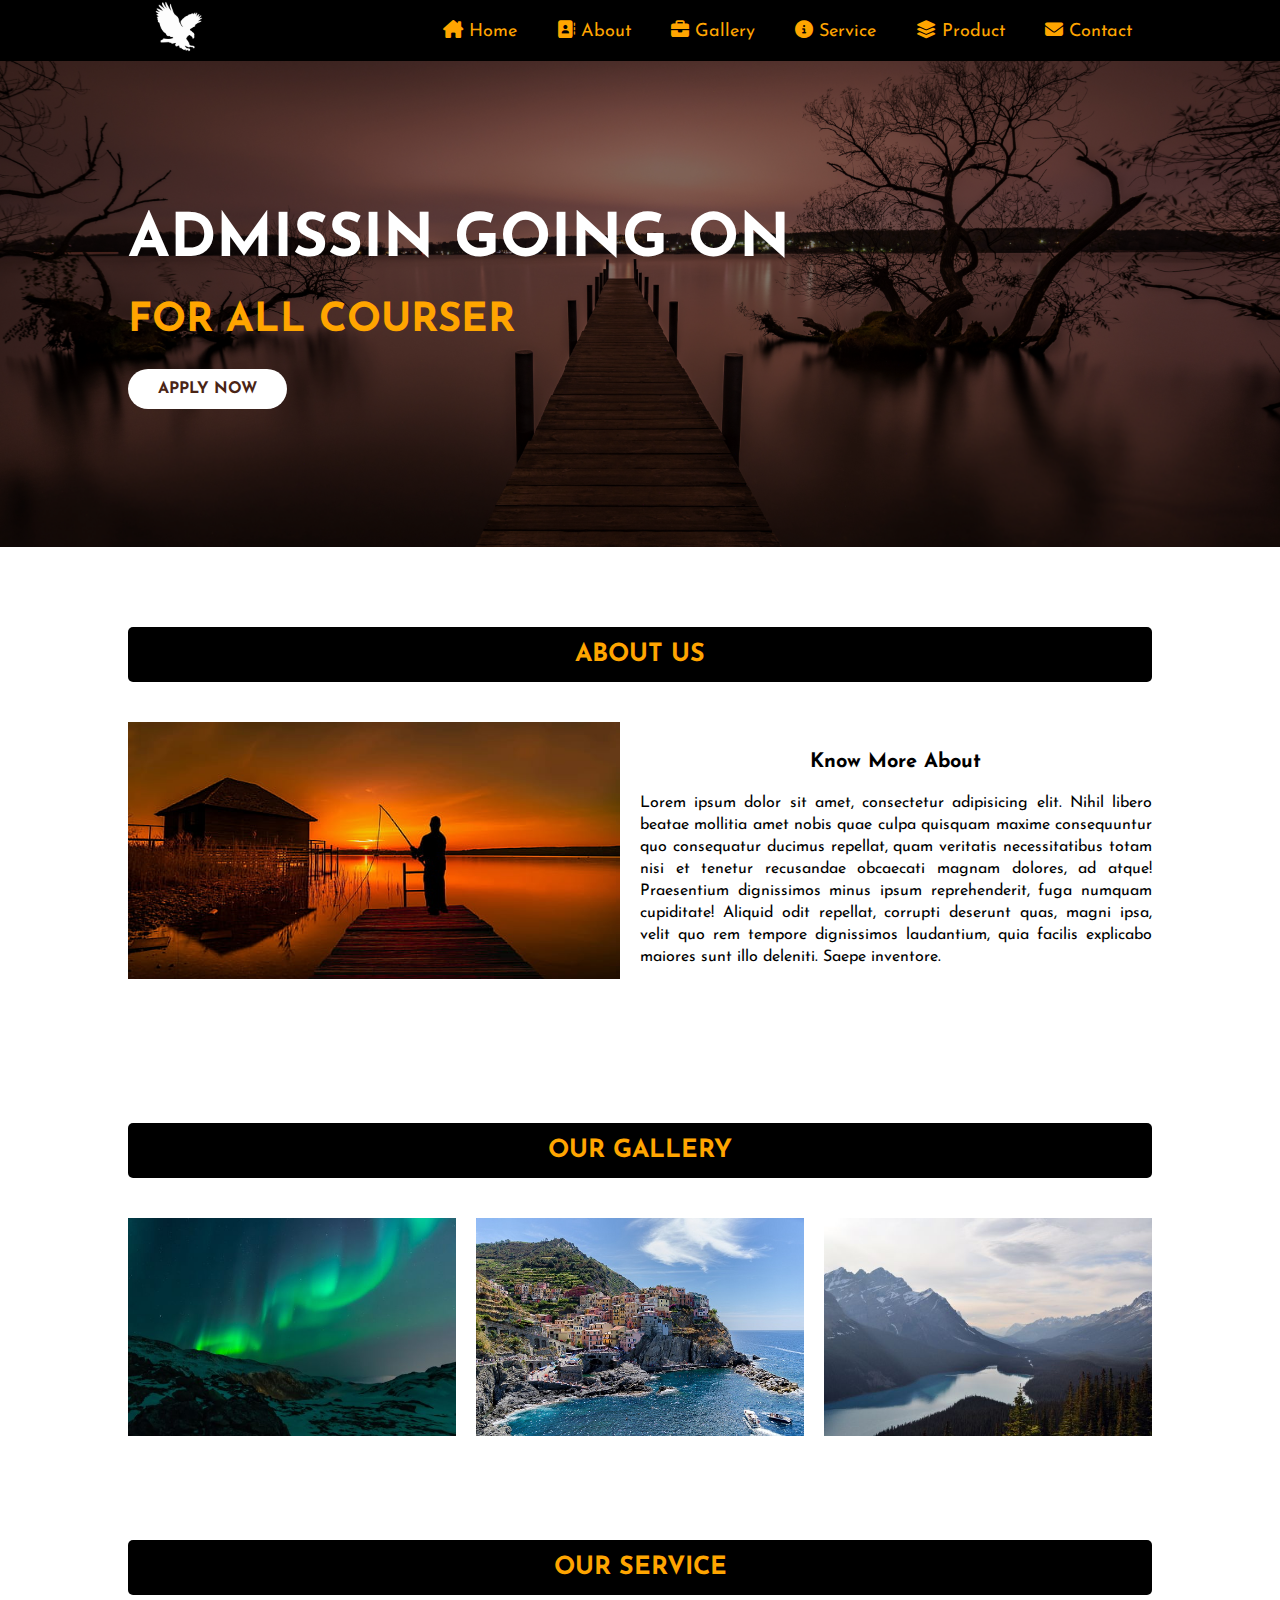
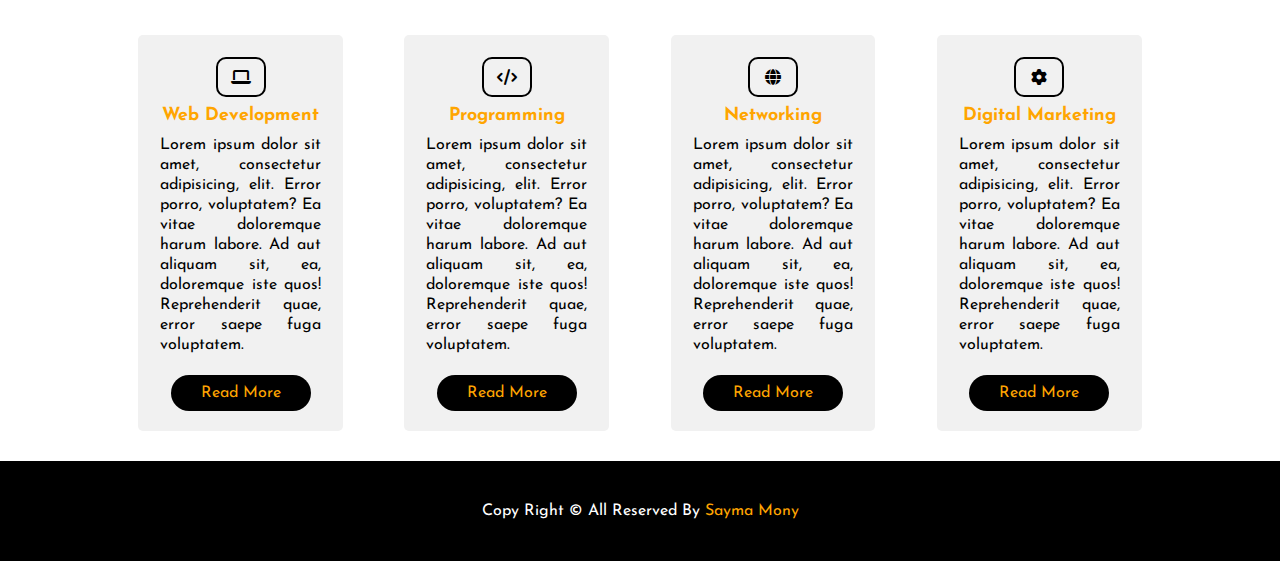
<file: index.html>
<!DOCTYPE html>
<html lang="en">
<head>
	<meta charset="UTF-8">
	<meta name="viewport" content="width=device-width, initial-scale=1.0">
	<title>Multiple Page Demo</title>
<!-- Font Awesome Link	 -->
	<link rel="stylesheet" href="css/all.css">
<!-- Css Link -->
	<link rel="stylesheet" href="css/style.css">
<!-- Google Link -->
	<link rel="preconnect" href="https://fonts.googleapis.com">
	<link rel="preconnect" href="https://fonts.gstatic.com" crossorigin>
	<link href="https://fonts.googleapis.com/css2?family=Josefin+Sans:wght@500&display=swap" rel="stylesheet">
</head>
<body>
<!-- main div start -->
	<main id="main">
	<!-- nav-bar start -->
		<nav id="nav-bar">
			<div class="container">
				<div class="logo">
					<img src="images/logo.png" alt="LOGO">
				</div>
				<div class="menu">
					<ul>
						<li><a href="index.html"><i class="fa-solid fa-house-chimney"></i> home</a></li>
						<li><a href="about.html"><i class="fa-solid fa-address-book"></i> about</a></li>
						<li><a href="gallery.html"><i class="fa-solid fa-briefcase"></i> gallery</a></li>
						<li><a href="service.html"><i class="fa-solid fa-circle-info"></i> service</a></li>
						<li><a href="product.html"><i class="fa-solid fa-layer-group"></i> product</a></li>
						<li><a href="contact.html"><i class="fa-solid fa-envelope"></i> contact</a></li>
					</ul>
				</div>
			</div>
			<div class="problem"></div>
		</nav>
	<!-- nav-bar end -->

	<!-- banner part start -->
		<section id="banner">
			<div class="banner-overlay">
				<div class="container">
					<div class="banner-content">
						<h1>admissin going on</h1>
						<h4>for all courser</h4>
						<a href="#">apply now</a>
					</div>
				</div>
				<div class="problem"></div>
			</div>
		</section>
	<!-- banner part end -->

	<!-- about part start -->
		<section id="about">
			<div class="container">
				<div class="common-heading">
					<h4>about us</h4>
				</div>
				<div class="about-img">
					<img src="images/banner.jpg" alt="">
				</div>
				<div class="about-content">
					<h4>know more about</h4>
					<p>Lorem ipsum dolor sit amet, consectetur adipisicing elit. Nihil libero beatae mollitia amet nobis quae culpa quisquam maxime consequuntur quo consequatur ducimus repellat, quam veritatis necessitatibus totam nisi et tenetur recusandae obcaecati magnam dolores, ad atque! Praesentium dignissimos minus ipsum reprehenderit, fuga numquam cupiditate! Aliquid odit repellat, corrupti deserunt quas, magni ipsa, velit quo rem tempore dignissimos laudantium, quia facilis explicabo maiores sunt illo deleniti. Saepe inventore.</p>
				</div>
			</div>
			<div class="problem"></div>
		</section>
	<!-- about part end -->

	<!-- gallery part start -->
		<section id="gallery">
			<div class="container">
				<div class="common-heading">
					<h4>our gallery</h4>
				</div>
				<div class="gallery-img">
					<img src="images/gallery.jpg" alt="">
					<div class="gallery-overlay">
						<a href="#"><i class="fa-solid fa-star"></i></a>
					</div>
				</div>

				<div class="gallery-img gallery-middle">
					<img src="images/gallery2.jpg" alt="">
					<div class="gallery-overlay">
						<a href="#"><i class="fa-solid fa-star"></i></a>
					</div>
				</div>

				<div class="gallery-img">
					<img src="images/gallery3.jpg" alt="">
					<div class="gallery-overlay">
						<a href="#"><i class="fa-solid fa-star"></i></a>
					</div>
				</div>
			</div>
			<div class="problem"></div>
		</section>
	<!-- gallery part end -->

	<!-- service part start -->
		<section id="service">
			<div class="container">
				<div class="common-heading">
					<h4>our service</h4>
				</div>
				<div class="service-content gap">
					<a class="icon" href="#"><i class="fa-solid fa-laptop"></i></a>
					<h4>web development</h4>
					<p>Lorem ipsum dolor sit amet, consectetur adipisicing, elit. Error porro, voluptatem? Ea vitae doloremque harum labore. Ad aut aliquam sit, ea, doloremque iste quos! Reprehenderit quae, error saepe fuga voluptatem.</p>
					<div class="read-btn">
						<a href="#">read more</a>
					</div>
				</div>

				<div class="service-content gap">
					<a class="icon" href="#"><i class="fa-solid fa-code"></i></a>
					<h4>Programming</h4>
					<p>Lorem ipsum dolor sit amet, consectetur adipisicing, elit. Error porro, voluptatem? Ea vitae doloremque harum labore. Ad aut aliquam sit, ea, doloremque iste quos! Reprehenderit quae, error saepe fuga voluptatem.</p>
					<div class="read-btn">
						<a href="#">read more</a>
					</div>
				</div>

				<div class="service-content gap">
					<a class="icon" href="#"><i class="fa-solid fa-globe"></i></a>
					<h4>Networking</h4>
					<p>Lorem ipsum dolor sit amet, consectetur adipisicing, elit. Error porro, voluptatem? Ea vitae doloremque harum labore. Ad aut aliquam sit, ea, doloremque iste quos! Reprehenderit quae, error saepe fuga voluptatem.</p>
					<div class="read-btn">
						<a href="#">read more</a>
					</div>
				</div>

				<div class="service-content">
					<a class="icon" href="#"><i class="fa-solid fa-gear"></i></a>
					<h4>Digital Marketing</h4>
					<p>Lorem ipsum dolor sit amet, consectetur adipisicing, elit. Error porro, voluptatem? Ea vitae doloremque harum labore. Ad aut aliquam sit, ea, doloremque iste quos! Reprehenderit quae, error saepe fuga voluptatem.</p>
					<div class="read-btn">
						<a href="#">read more</a>
					</div>
				</div>
			</div>
			<div class="problem"></div>
		</section>
	<!-- service part end -->

	<!-- footer part start -->
		<footer id="footer">
			<div class="container">
				<div class="footer-content">
					<p>copy right &copy all reserved by <a href="#">sayma mony</a></p>
				</div>
			</div>
			<div class="problem"></div>
		</footer>
	<!-- footer part end -->
	</main>
<!-- main div end -->
</body>
</html>
</file>
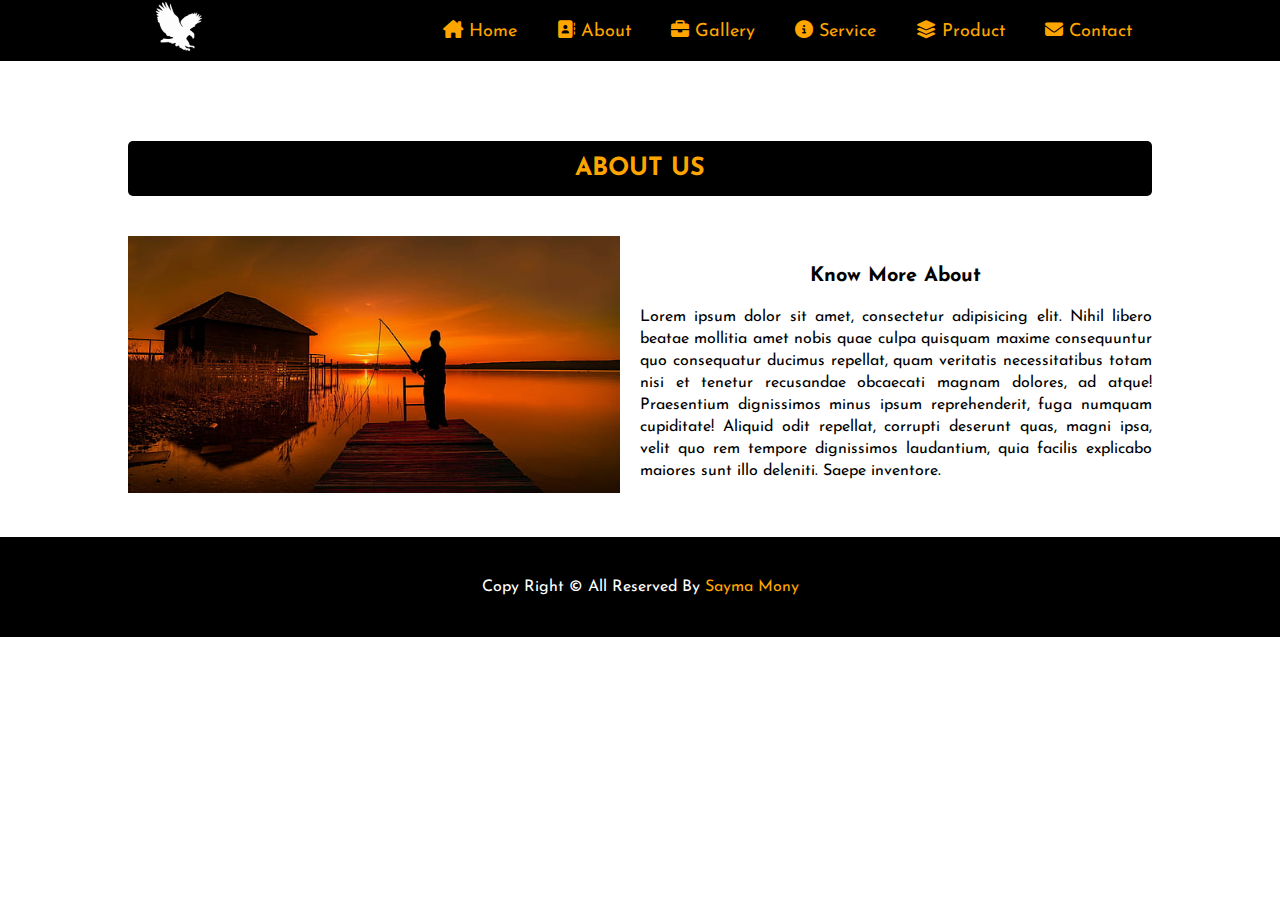
<file: about.html>
<!DOCTYPE html>
<html lang="en">
<head>
	<meta charset="UTF-8">
	<meta name="viewport" content="width=device-width, initial-scale=1.0">
	<title>Multiple Page Demo</title>
<!-- Font Awesome Link	 -->
	<link rel="stylesheet" href="css/all.css">
<!-- Css Link -->
	<link rel="stylesheet" href="css/style.css">
<!-- Google Link -->
	<link rel="preconnect" href="https://fonts.googleapis.com">
	<link rel="preconnect" href="https://fonts.gstatic.com" crossorigin>
	<link href="https://fonts.googleapis.com/css2?family=Josefin+Sans:wght@500&display=swap" rel="stylesheet">
</head>
<body>
<!-- main div start -->
	<main id="main">
	<!-- nav-bar start -->
		<nav id="nav-bar">
			<div class="container">
				<div class="logo">
					<img src="images/logo.png" alt="LOGO">
				</div>
				<div class="menu">
					<ul>
						<li><a href="index.html"><i class="fa-solid fa-house-chimney"></i> home</a></li>
						<li><a href="about.html"><i class="fa-solid fa-address-book"></i> about</a></li>
						<li><a href="gallery.html"><i class="fa-solid fa-briefcase"></i> gallery</a></li>
						<li><a href="service.html"><i class="fa-solid fa-circle-info"></i> service</a></li>
						<li><a href="product.html"><i class="fa-solid fa-layer-group"></i> product</a></li>
						<li><a href="contact.html"><i class="fa-solid fa-envelope"></i> contact</a></li>
					</ul>
				</div>
			</div>
			<div class="problem"></div>
		</nav>
	<!-- nav-bar end -->

	<!-- about part start -->
		<section id="about">
			<div class="container">
				<div class="common-heading">
					<h4>about us</h4>
				</div>
				<div class="about-img">
					<img src="images/banner.jpg" alt="">
				</div>
				<div class="about-content">
					<h4>know more about</h4>
					<p>Lorem ipsum dolor sit amet, consectetur adipisicing elit. Nihil libero beatae mollitia amet nobis quae culpa quisquam maxime consequuntur quo consequatur ducimus repellat, quam veritatis necessitatibus totam nisi et tenetur recusandae obcaecati magnam dolores, ad atque! Praesentium dignissimos minus ipsum reprehenderit, fuga numquam cupiditate! Aliquid odit repellat, corrupti deserunt quas, magni ipsa, velit quo rem tempore dignissimos laudantium, quia facilis explicabo maiores sunt illo deleniti. Saepe inventore.</p>
				</div>
			</div>
			<div class="problem"></div>
		</section>
	<!-- about part end -->

	<!-- footer part start -->
		<footer id="footer">
			<div class="container">
				<div class="footer-content">
					<p>copy right &copy all reserved by <a href="#">sayma mony</a></p>
				</div>
			</div>
			<div class="problem"></div>
		</footer>
	<!-- footer part end -->
	</main>
<!-- main div end -->
</body>
</html>
</file>
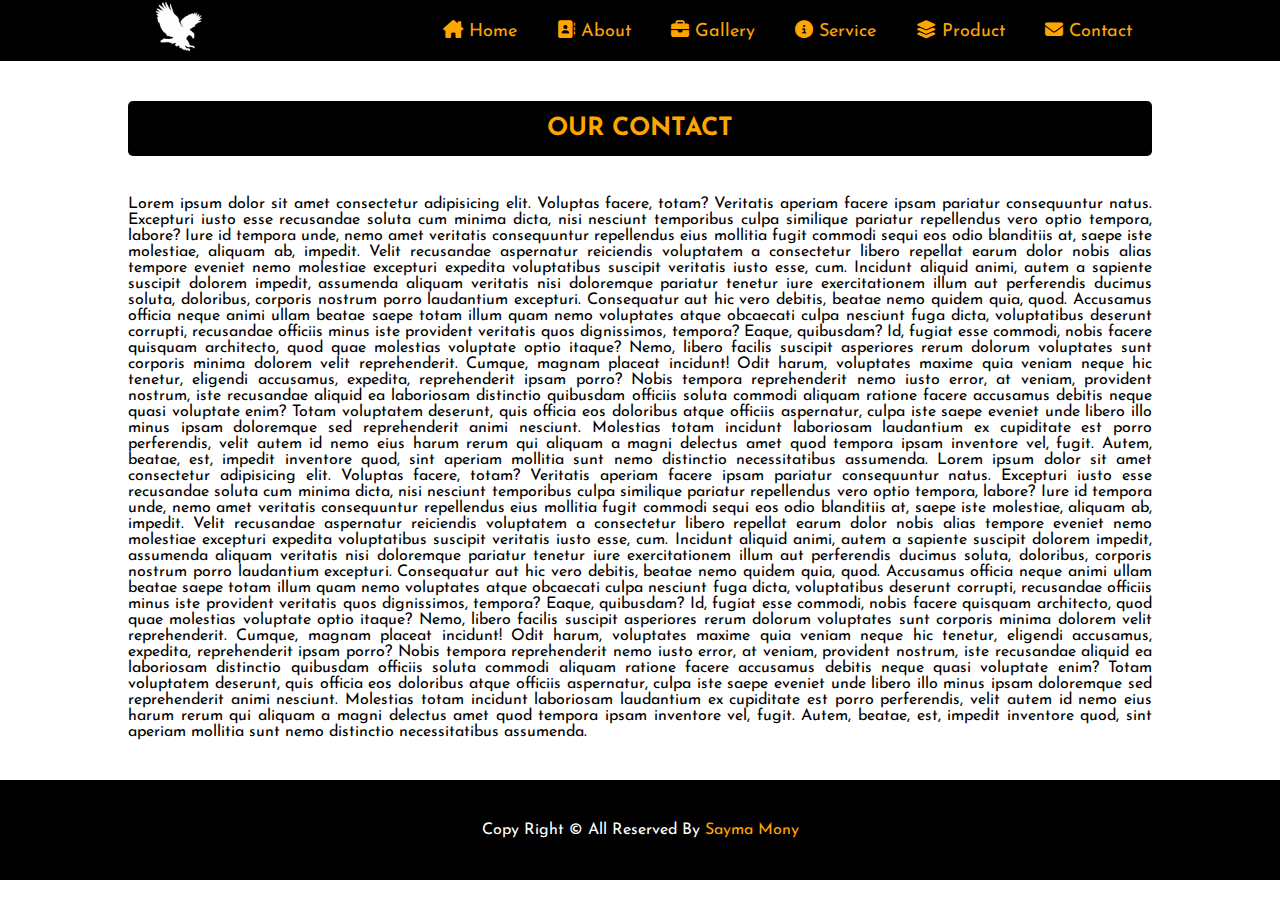
<file: contact.html>
<!DOCTYPE html>
<html lang="en">
<head>
	<meta charset="UTF-8">
	<meta name="viewport" content="width=device-width, initial-scale=1.0">
	<title>Multiple Page Demo</title>
<!-- Font Awesome Link	 -->
	<link rel="stylesheet" href="css/all.css">
<!-- Css Link -->
	<link rel="stylesheet" href="css/style.css">
<!-- Google Link -->
	<link rel="preconnect" href="https://fonts.googleapis.com">
	<link rel="preconnect" href="https://fonts.gstatic.com" crossorigin>
	<link href="https://fonts.googleapis.com/css2?family=Josefin+Sans:wght@500&display=swap" rel="stylesheet">
</head>
<body>
<!-- main div start -->
	<main id="main">
	<!-- nav-bar start -->
		<nav id="nav-bar">
			<div class="container">
				<div class="logo">
					<img src="images/logo.png" alt="LOGO">
				</div>
				<div class="menu">
					<ul>
						<li><a href="index.html"><i class="fa-solid fa-house-chimney"></i> home</a></li>
						<li><a href="about.html"><i class="fa-solid fa-address-book"></i> about</a></li>
						<li><a href="gallery.html"><i class="fa-solid fa-briefcase"></i> gallery</a></li>
						<li><a href="service.html"><i class="fa-solid fa-circle-info"></i> service</a></li>
						<li><a href="product.html"><i class="fa-solid fa-layer-group"></i> product</a></li>
						<li><a href="contact.html"><i class="fa-solid fa-envelope"></i> contact</a></li>
					</ul>
				</div>
			</div>
			<div class="problem"></div>
		</nav>
	<!-- nav-bar end -->

	<!-- product part start -->
		<section id="product">
			<div class="container">
				<div class="common-heading">
					<h4>our contact</h4>
				</div>
				<div class="text">
					<p>Lorem ipsum dolor sit amet consectetur adipisicing elit. Voluptas facere, totam? Veritatis aperiam facere ipsam pariatur consequuntur natus. Excepturi iusto esse recusandae soluta cum minima dicta, nisi nesciunt temporibus culpa similique pariatur repellendus vero optio tempora, labore? Iure id tempora unde, nemo amet veritatis consequuntur repellendus eius mollitia fugit commodi sequi eos odio blanditiis at, saepe iste molestiae, aliquam ab, impedit. Velit recusandae aspernatur reiciendis voluptatem a consectetur libero repellat earum dolor nobis alias tempore eveniet nemo molestiae excepturi expedita voluptatibus suscipit veritatis iusto esse, cum. Incidunt aliquid animi, autem a sapiente suscipit dolorem impedit, assumenda aliquam veritatis nisi doloremque pariatur tenetur iure exercitationem illum aut perferendis ducimus soluta, doloribus, corporis nostrum porro laudantium excepturi. Consequatur aut hic vero debitis, beatae nemo quidem quia, quod. Accusamus officia neque animi ullam beatae saepe totam illum quam nemo voluptates atque obcaecati culpa nesciunt fuga dicta, voluptatibus deserunt corrupti, recusandae officiis minus iste provident veritatis quos dignissimos, tempora? Eaque, quibusdam? Id, fugiat esse commodi, nobis facere quisquam architecto, quod quae molestias voluptate optio itaque? Nemo, libero facilis suscipit asperiores rerum dolorum voluptates sunt corporis minima dolorem velit reprehenderit. Cumque, magnam placeat incidunt! Odit harum, voluptates maxime quia veniam neque hic tenetur, eligendi accusamus, expedita, reprehenderit ipsam porro? Nobis tempora reprehenderit nemo iusto error, at veniam, provident nostrum, iste recusandae aliquid ea laboriosam distinctio quibusdam officiis soluta commodi aliquam ratione facere accusamus debitis neque quasi voluptate enim? Totam voluptatem deserunt, quis officia eos doloribus atque officiis aspernatur, culpa iste saepe eveniet unde libero illo minus ipsam doloremque sed reprehenderit animi nesciunt. Molestias totam incidunt laboriosam laudantium ex cupiditate est porro perferendis, velit autem id nemo eius harum rerum qui aliquam a magni delectus amet quod tempora ipsam inventore vel, fugit. Autem, beatae, est, impedit inventore quod, sint aperiam mollitia sunt nemo distinctio necessitatibus assumenda. Lorem ipsum dolor sit amet consectetur adipisicing elit. Voluptas facere, totam? Veritatis aperiam facere ipsam pariatur consequuntur natus. Excepturi iusto esse recusandae soluta cum minima dicta, nisi nesciunt temporibus culpa similique pariatur repellendus vero optio tempora, labore? Iure id tempora unde, nemo amet veritatis consequuntur repellendus eius mollitia fugit commodi sequi eos odio blanditiis at, saepe iste molestiae, aliquam ab, impedit. Velit recusandae aspernatur reiciendis voluptatem a consectetur libero repellat earum dolor nobis alias tempore eveniet nemo molestiae excepturi expedita voluptatibus suscipit veritatis iusto esse, cum. Incidunt aliquid animi, autem a sapiente suscipit dolorem impedit, assumenda aliquam veritatis nisi doloremque pariatur tenetur iure exercitationem illum aut perferendis ducimus soluta, doloribus, corporis nostrum porro laudantium excepturi. Consequatur aut hic vero debitis, beatae nemo quidem quia, quod. Accusamus officia neque animi ullam beatae saepe totam illum quam nemo voluptates atque obcaecati culpa nesciunt fuga dicta, voluptatibus deserunt corrupti, recusandae officiis minus iste provident veritatis quos dignissimos, tempora? Eaque, quibusdam? Id, fugiat esse commodi, nobis facere quisquam architecto, quod quae molestias voluptate optio itaque? Nemo, libero facilis suscipit asperiores rerum dolorum voluptates sunt corporis minima dolorem velit reprehenderit. Cumque, magnam placeat incidunt! Odit harum, voluptates maxime quia veniam neque hic tenetur, eligendi accusamus, expedita, reprehenderit ipsam porro? Nobis tempora reprehenderit nemo iusto error, at veniam, provident nostrum, iste recusandae aliquid ea laboriosam distinctio quibusdam officiis soluta commodi aliquam ratione facere accusamus debitis neque quasi voluptate enim? Totam voluptatem deserunt, quis officia eos doloribus atque officiis aspernatur, culpa iste saepe eveniet unde libero illo minus ipsam doloremque sed reprehenderit animi nesciunt. Molestias totam incidunt laboriosam laudantium ex cupiditate est porro perferendis, velit autem id nemo eius harum rerum qui aliquam a magni delectus amet quod tempora ipsam inventore vel, fugit. Autem, beatae, est, impedit inventore quod, sint aperiam mollitia sunt nemo distinctio necessitatibus assumenda.</p>
				</div>
			</div>
			<div class="problem"></div>
		</section>
	<!-- product part end -->

	<!-- footer part start -->
		<footer id="footer">
			<div class="container">
				<div class="footer-content">
					<p>copy right &copy all reserved by <a href="#">sayma mony</a></p>
				</div>
			</div>
			<div class="problem"></div>
		</footer>
	<!-- footer part end -->
	</main>
<!-- main div end -->
</body>
</html>
</file>
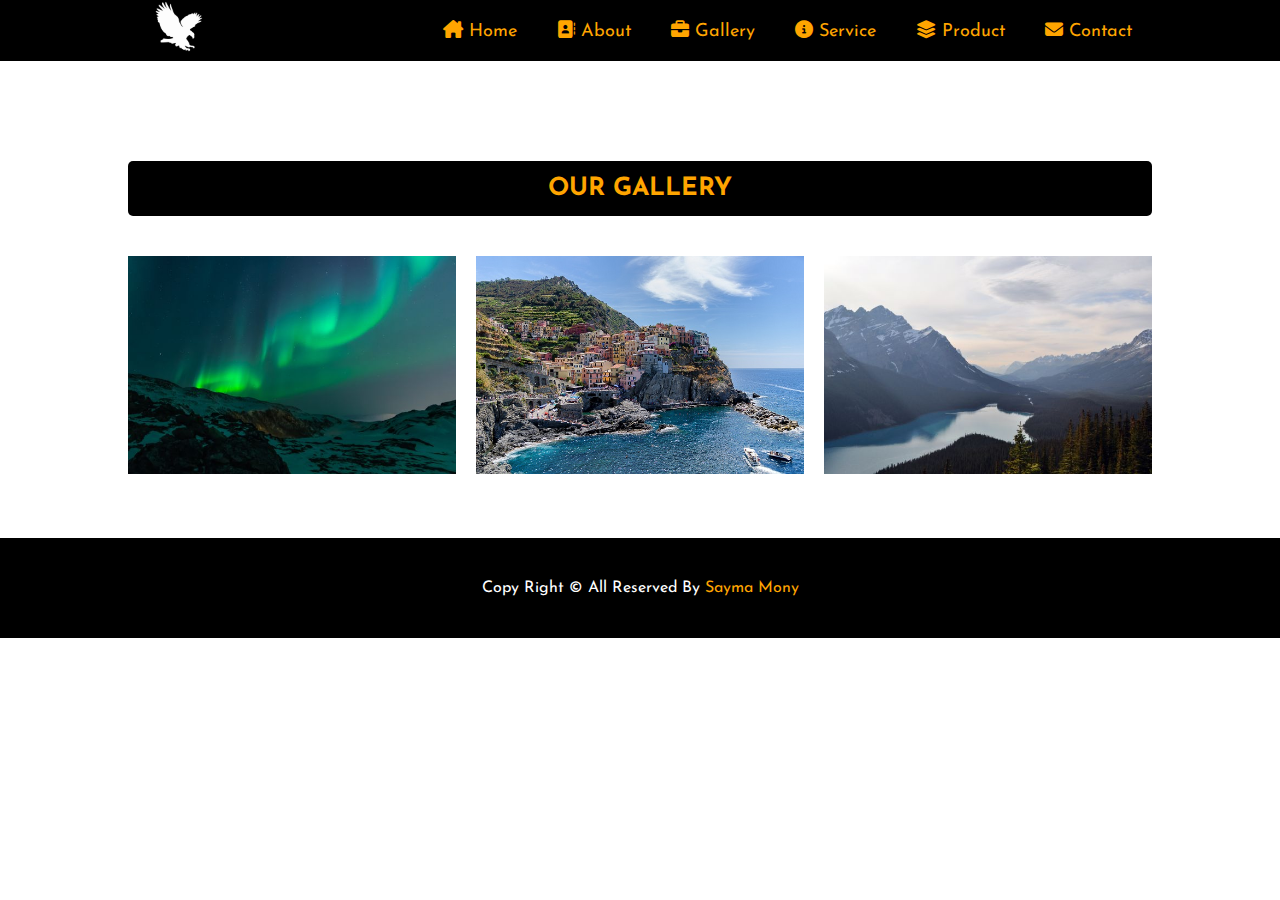
<file: gallery.html>
<!DOCTYPE html>
<html lang="en">
<head>
	<meta charset="UTF-8">
	<meta name="viewport" content="width=device-width, initial-scale=1.0">
	<title>Multiple Page Demo</title>
<!-- Font Awesome Link	 -->
	<link rel="stylesheet" href="css/all.css">
<!-- Css Link -->
	<link rel="stylesheet" href="css/style.css">
<!-- Google Link -->
	<link rel="preconnect" href="https://fonts.googleapis.com">
	<link rel="preconnect" href="https://fonts.gstatic.com" crossorigin>
	<link href="https://fonts.googleapis.com/css2?family=Josefin+Sans:wght@500&display=swap" rel="stylesheet">
</head>
<body>
<!-- main div start -->
	<main id="main">
	<!-- nav-bar start -->
		<nav id="nav-bar">
			<div class="container">
				<div class="logo">
					<img src="images/logo.png" alt="LOGO">
				</div>
				<div class="menu">
					<ul>
						<li><a href="index.html"><i class="fa-solid fa-house-chimney"></i> home</a></li>
						<li><a href="about.html"><i class="fa-solid fa-address-book"></i> about</a></li>
						<li><a href="gallery.html"><i class="fa-solid fa-briefcase"></i> gallery</a></li>
						<li><a href="service.html"><i class="fa-solid fa-circle-info"></i> service</a></li>
						<li><a href="product.html"><i class="fa-solid fa-layer-group"></i> product</a></li>
						<li><a href="contact.html"><i class="fa-solid fa-envelope"></i> contact</a></li>
					</ul>
				</div>
			</div>
			<div class="problem"></div>
		</nav>
	<!-- nav-bar end -->

	<!-- gallery part start -->
		<section id="gallery">
			<div class="container">
				<div class="common-heading">
					<h4>our gallery</h4>
				</div>
				<div class="gallery-img">
					<img src="images/gallery.jpg" alt="">
					<div class="gallery-overlay">
						<a href="#"><i class="fa-solid fa-star"></i></a>
					</div>
				</div>

				<div class="gallery-img gallery-middle">
					<img src="images/gallery2.jpg" alt="">
					<div class="gallery-overlay">
						<a href="#"><i class="fa-solid fa-star"></i></a>
					</div>
				</div>

				<div class="gallery-img">
					<img src="images/gallery3.jpg" alt="">
					<div class="gallery-overlay">
						<a href="#"><i class="fa-solid fa-star"></i></a>
					</div>
				</div>
			</div>
			<div class="problem"></div>
		</section>
	<!-- gallery part end -->

	<!-- footer part start -->
		<footer id="footer">
			<div class="container">
				<div class="footer-content">
					<p>copy right &copy all reserved by <a href="#">sayma mony</a></p>
				</div>
			</div>
			<div class="problem"></div>
		</footer>
	<!-- footer part end -->
	</main>
<!-- main div end -->
</body>
</html>
</file>
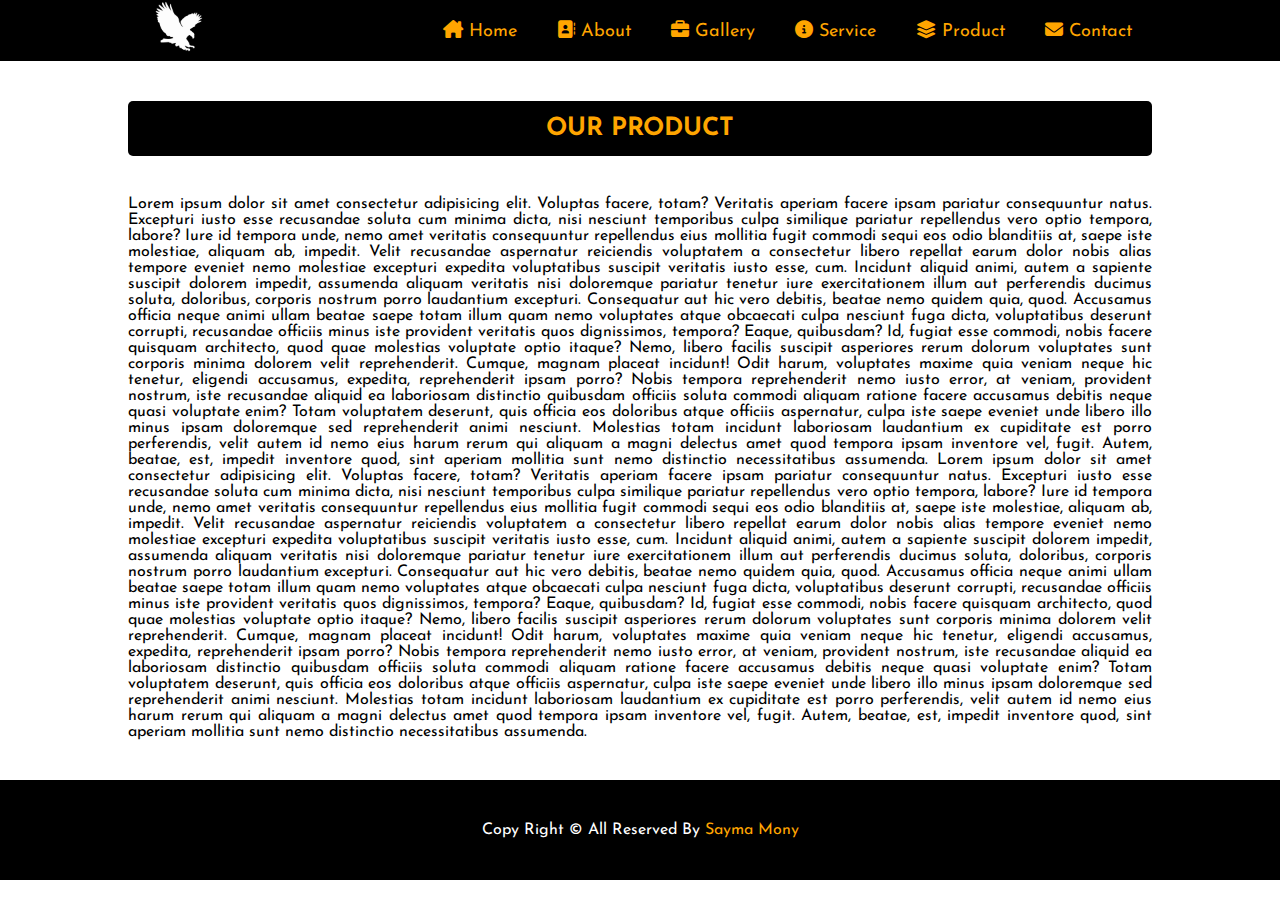
<file: product.html>
<!DOCTYPE html>
<html lang="en">
<head>
	<meta charset="UTF-8">
	<meta name="viewport" content="width=device-width, initial-scale=1.0">
	<title>Multiple Page Demo</title>
<!-- Font Awesome Link	 -->
	<link rel="stylesheet" href="css/all.css">
<!-- Css Link -->
	<link rel="stylesheet" href="css/style.css">
<!-- Google Link -->
	<link rel="preconnect" href="https://fonts.googleapis.com">
	<link rel="preconnect" href="https://fonts.gstatic.com" crossorigin>
	<link href="https://fonts.googleapis.com/css2?family=Josefin+Sans:wght@500&display=swap" rel="stylesheet">
</head>
<body>
<!-- main div start -->
	<main id="main">
	<!-- nav-bar start -->
		<nav id="nav-bar">
			<div class="container">
				<div class="logo">
					<img src="images/logo.png" alt="LOGO">
				</div>
				<div class="menu">
					<ul>
						<li><a href="index.html"><i class="fa-solid fa-house-chimney"></i> home</a></li>
						<li><a href="about.html"><i class="fa-solid fa-address-book"></i> about</a></li>
						<li><a href="gallery.html"><i class="fa-solid fa-briefcase"></i> gallery</a></li>
						<li><a href="service.html"><i class="fa-solid fa-circle-info"></i> service</a></li>
						<li><a href="product.html"><i class="fa-solid fa-layer-group"></i> product</a></li>
						<li><a href="contact.html"><i class="fa-solid fa-envelope"></i> contact</a></li>
					</ul>
				</div>
			</div>
			<div class="problem"></div>
		</nav>
	<!-- nav-bar end -->

	<!-- product part start -->
		<section id="product">
			<div class="container">
				<div class="common-heading">
					<h4>our product</h4>
				</div>
				<div class="text">
					<p>Lorem ipsum dolor sit amet consectetur adipisicing elit. Voluptas facere, totam? Veritatis aperiam facere ipsam pariatur consequuntur natus. Excepturi iusto esse recusandae soluta cum minima dicta, nisi nesciunt temporibus culpa similique pariatur repellendus vero optio tempora, labore? Iure id tempora unde, nemo amet veritatis consequuntur repellendus eius mollitia fugit commodi sequi eos odio blanditiis at, saepe iste molestiae, aliquam ab, impedit. Velit recusandae aspernatur reiciendis voluptatem a consectetur libero repellat earum dolor nobis alias tempore eveniet nemo molestiae excepturi expedita voluptatibus suscipit veritatis iusto esse, cum. Incidunt aliquid animi, autem a sapiente suscipit dolorem impedit, assumenda aliquam veritatis nisi doloremque pariatur tenetur iure exercitationem illum aut perferendis ducimus soluta, doloribus, corporis nostrum porro laudantium excepturi. Consequatur aut hic vero debitis, beatae nemo quidem quia, quod. Accusamus officia neque animi ullam beatae saepe totam illum quam nemo voluptates atque obcaecati culpa nesciunt fuga dicta, voluptatibus deserunt corrupti, recusandae officiis minus iste provident veritatis quos dignissimos, tempora? Eaque, quibusdam? Id, fugiat esse commodi, nobis facere quisquam architecto, quod quae molestias voluptate optio itaque? Nemo, libero facilis suscipit asperiores rerum dolorum voluptates sunt corporis minima dolorem velit reprehenderit. Cumque, magnam placeat incidunt! Odit harum, voluptates maxime quia veniam neque hic tenetur, eligendi accusamus, expedita, reprehenderit ipsam porro? Nobis tempora reprehenderit nemo iusto error, at veniam, provident nostrum, iste recusandae aliquid ea laboriosam distinctio quibusdam officiis soluta commodi aliquam ratione facere accusamus debitis neque quasi voluptate enim? Totam voluptatem deserunt, quis officia eos doloribus atque officiis aspernatur, culpa iste saepe eveniet unde libero illo minus ipsam doloremque sed reprehenderit animi nesciunt. Molestias totam incidunt laboriosam laudantium ex cupiditate est porro perferendis, velit autem id nemo eius harum rerum qui aliquam a magni delectus amet quod tempora ipsam inventore vel, fugit. Autem, beatae, est, impedit inventore quod, sint aperiam mollitia sunt nemo distinctio necessitatibus assumenda. Lorem ipsum dolor sit amet consectetur adipisicing elit. Voluptas facere, totam? Veritatis aperiam facere ipsam pariatur consequuntur natus. Excepturi iusto esse recusandae soluta cum minima dicta, nisi nesciunt temporibus culpa similique pariatur repellendus vero optio tempora, labore? Iure id tempora unde, nemo amet veritatis consequuntur repellendus eius mollitia fugit commodi sequi eos odio blanditiis at, saepe iste molestiae, aliquam ab, impedit. Velit recusandae aspernatur reiciendis voluptatem a consectetur libero repellat earum dolor nobis alias tempore eveniet nemo molestiae excepturi expedita voluptatibus suscipit veritatis iusto esse, cum. Incidunt aliquid animi, autem a sapiente suscipit dolorem impedit, assumenda aliquam veritatis nisi doloremque pariatur tenetur iure exercitationem illum aut perferendis ducimus soluta, doloribus, corporis nostrum porro laudantium excepturi. Consequatur aut hic vero debitis, beatae nemo quidem quia, quod. Accusamus officia neque animi ullam beatae saepe totam illum quam nemo voluptates atque obcaecati culpa nesciunt fuga dicta, voluptatibus deserunt corrupti, recusandae officiis minus iste provident veritatis quos dignissimos, tempora? Eaque, quibusdam? Id, fugiat esse commodi, nobis facere quisquam architecto, quod quae molestias voluptate optio itaque? Nemo, libero facilis suscipit asperiores rerum dolorum voluptates sunt corporis minima dolorem velit reprehenderit. Cumque, magnam placeat incidunt! Odit harum, voluptates maxime quia veniam neque hic tenetur, eligendi accusamus, expedita, reprehenderit ipsam porro? Nobis tempora reprehenderit nemo iusto error, at veniam, provident nostrum, iste recusandae aliquid ea laboriosam distinctio quibusdam officiis soluta commodi aliquam ratione facere accusamus debitis neque quasi voluptate enim? Totam voluptatem deserunt, quis officia eos doloribus atque officiis aspernatur, culpa iste saepe eveniet unde libero illo minus ipsam doloremque sed reprehenderit animi nesciunt. Molestias totam incidunt laboriosam laudantium ex cupiditate est porro perferendis, velit autem id nemo eius harum rerum qui aliquam a magni delectus amet quod tempora ipsam inventore vel, fugit. Autem, beatae, est, impedit inventore quod, sint aperiam mollitia sunt nemo distinctio necessitatibus assumenda.</p>
				</div>
			</div>
			<div class="problem"></div>
		</section>
	<!-- product part end -->

	<!-- footer part start -->
		<footer id="footer">
			<div class="container">
				<div class="footer-content">
					<p>copy right &copy all reserved by <a href="#">sayma mony</a></p>
				</div>
			</div>
			<div class="problem"></div>
		</footer>
	<!-- footer part end -->
	</main>
<!-- main div end -->
</body>
</html>
</file>
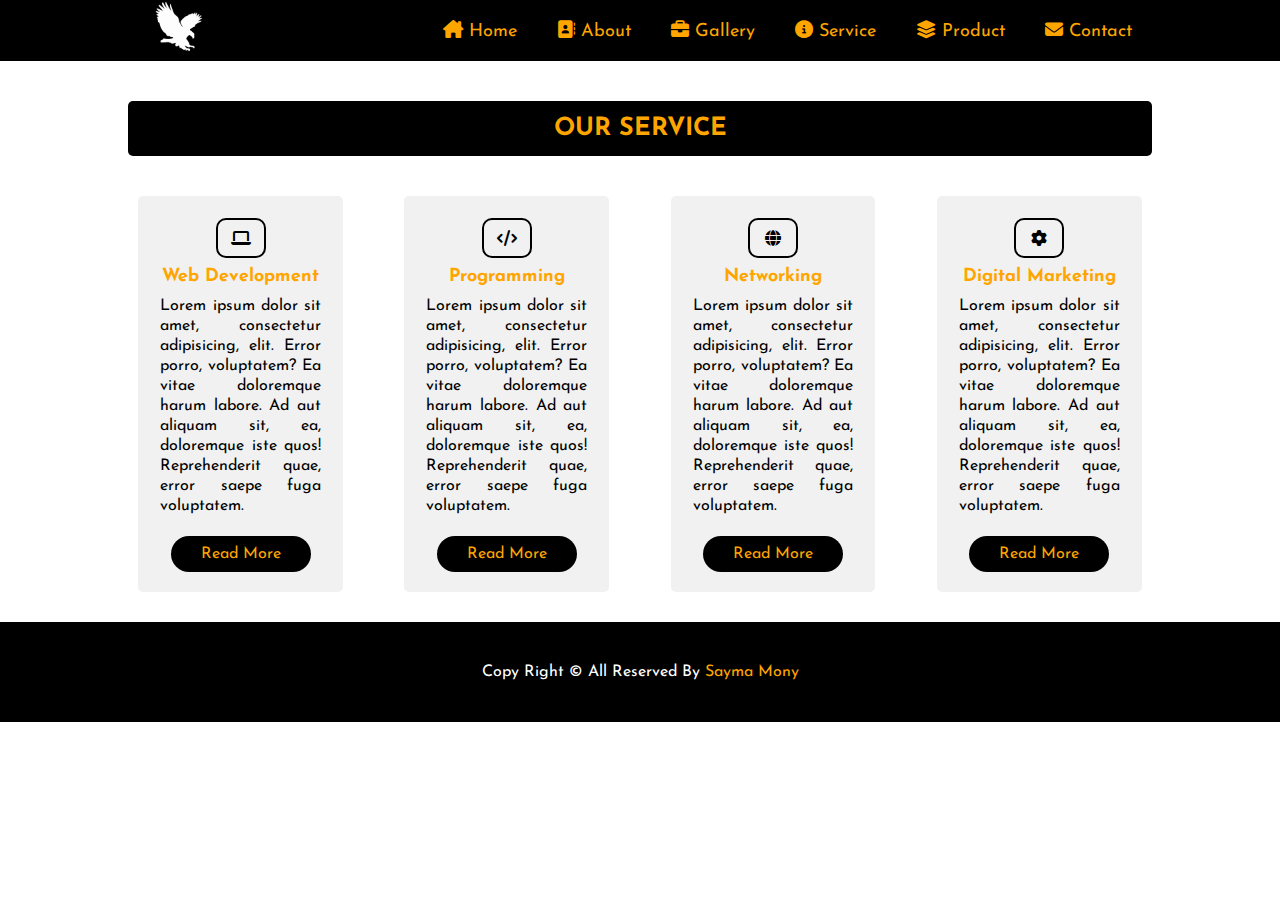
<file: service.html>
<!DOCTYPE html>
<html lang="en">
<head>
	<meta charset="UTF-8">
	<meta name="viewport" content="width=device-width, initial-scale=1.0">
	<title>Multiple Page Demo</title>
<!-- Font Awesome Link	 -->
	<link rel="stylesheet" href="css/all.css">
<!-- Css Link -->
	<link rel="stylesheet" href="css/style.css">
<!-- Google Link -->
	<link rel="preconnect" href="https://fonts.googleapis.com">
	<link rel="preconnect" href="https://fonts.gstatic.com" crossorigin>
	<link href="https://fonts.googleapis.com/css2?family=Josefin+Sans:wght@500&display=swap" rel="stylesheet">
</head>
<body>
<!-- main div start -->
	<main id="main">
	<!-- nav-bar start -->
		<nav id="nav-bar">
			<div class="container">
				<div class="logo">
					<img src="images/logo.png" alt="LOGO">
				</div>
				<div class="menu">
					<ul>
						<li><a href="index.html"><i class="fa-solid fa-house-chimney"></i> home</a></li>
						<li><a href="about.html"><i class="fa-solid fa-address-book"></i> about</a></li>
						<li><a href="gallery.html"><i class="fa-solid fa-briefcase"></i> gallery</a></li>
						<li><a href="service.html"><i class="fa-solid fa-circle-info"></i> service</a></li>
						<li><a href="product.html"><i class="fa-solid fa-layer-group"></i> product</a></li>
						<li><a href="contact.html"><i class="fa-solid fa-envelope"></i> contact</a></li>
					</ul>
				</div>
			</div>
			<div class="problem"></div>
		</nav>
	<!-- nav-bar end -->

	<!-- service part start -->
		<section id="service">
			<div class="container">
				<div class="common-heading">
					<h4>our service</h4>
				</div>
				<div class="service-content gap">
					<a class="icon" href="#"><i class="fa-solid fa-laptop"></i></a>
					<h4>web development</h4>
					<p>Lorem ipsum dolor sit amet, consectetur adipisicing, elit. Error porro, voluptatem? Ea vitae doloremque harum labore. Ad aut aliquam sit, ea, doloremque iste quos! Reprehenderit quae, error saepe fuga voluptatem.</p>
					<div class="read-btn">
						<a href="#">read more</a>
					</div>
				</div>

				<div class="service-content gap">
					<a class="icon" href="#"><i class="fa-solid fa-code"></i></a>
					<h4>Programming</h4>
					<p>Lorem ipsum dolor sit amet, consectetur adipisicing, elit. Error porro, voluptatem? Ea vitae doloremque harum labore. Ad aut aliquam sit, ea, doloremque iste quos! Reprehenderit quae, error saepe fuga voluptatem.</p>
					<div class="read-btn">
						<a href="#">read more</a>
					</div>
				</div>

				<div class="service-content gap">
					<a class="icon" href="#"><i class="fa-solid fa-globe"></i></a>
					<h4>Networking</h4>
					<p>Lorem ipsum dolor sit amet, consectetur adipisicing, elit. Error porro, voluptatem? Ea vitae doloremque harum labore. Ad aut aliquam sit, ea, doloremque iste quos! Reprehenderit quae, error saepe fuga voluptatem.</p>
					<div class="read-btn">
						<a href="#">read more</a>
					</div>
				</div>

				<div class="service-content">
					<a class="icon" href="#"><i class="fa-solid fa-gear"></i></a>
					<h4>Digital Marketing</h4>
					<p>Lorem ipsum dolor sit amet, consectetur adipisicing, elit. Error porro, voluptatem? Ea vitae doloremque harum labore. Ad aut aliquam sit, ea, doloremque iste quos! Reprehenderit quae, error saepe fuga voluptatem.</p>
					<div class="read-btn">
						<a href="#">read more</a>
					</div>
				</div>
			</div>
			<div class="problem"></div>
		</section>
	<!-- service part end -->

	<!-- footer part start -->
		<footer id="footer">
			<div class="container">
				<div class="footer-content">
					<p>copy right &copy all reserved by <a href="#">sayma mony</a></p>
				</div>
			</div>
			<div class="problem"></div>
		</footer>
	<!-- footer part end -->
	</main>
<!-- main div end -->
</body>
</html>
</file>
<file: css/style.css>
*{
	padding: 0;
	margin: 0;
	outline: 0;
	box-sizing: border-box;
	font-family: 'Josefin Sans', sans-serif;
}
ul, ol{
	list-style: none;
}
a{
	text-decoration: none;
}
html{
	scroll-behavior: smooth;
}
.container{
	width: 80%;
	margin: 0 auto;
}
.problem{
	clear: both;
}
/*nav-bar start*/
#nav-bar{
	text-align: center;
	background-color: black;
}
.logo{
	width: 10%;
	float: left;
}
.logo img{
	width: 50px;
}
.menu{
	width: 90%;
	float: left;
}
.menu ul{
	float: right;
}
.menu ul li{
	float: left;
	padding: 20px 20px;
	transition: all linear .3s;
}
.menu ul li:hover{
	background-color: white;
	transition: all linear .3s;
}
.menu ul li a{
	color: orange;
	text-transform: capitalize;
	font-size: 18px;
}
/*nav-bar end*/

/*banner part start*/
#banner{
	background: url(../images/banner2.jpg);
	background-repeat: no-repeat;
	background-size: cover;
	background-position: center;
}
.banner-overlay{
	background-color: rgba(0, 0, 0, 0.5);
	padding: 150px 0;
}
.banner-content h1{
	color: white;
	font-size: 60px;
	text-transform: uppercase;
	padding-bottom: 30px;
}
.banner-content h4{
	color: orange;
	font-size: 40px;
	text-transform: uppercase;
	padding-bottom: 40px;
}
.banner-content a{
	padding: 12px 30px;
	background-color: white;
	color: #4A2415;
	text-transform: uppercase;
	font-weight: bold;
	border-radius: 30px;
	transition: all linear .3s;
}
.banner-content:hover a{
	background-color: orange;
	color: white;
	transition: all linear .3s;
}
/*banner part end*/

/*about part start*/
#about{
	padding: 40px 0;
}
.common-heading h4{
	text-align: center;
	margin: 40px 0;
	background-color: black;
	color: orange;
	padding: 15px 0;
	font-size: 25px;
	text-transform: uppercase;
	font-weight: bold;
	border-radius: 5px;
}
.about-img{
	width: 48%;
	float: left;
	margin-right: 2%;
}
.about-img img{
	width: 100%;
}
.about-content{
	width: 50%;
	float: left;
	padding-top: 30px;
}
.about-content h4{
	text-align: center;
	text-transform: capitalize;
	font-size: 20px;
	padding-bottom: 20px;
}
.about-content p{
	text-align: justify;
	line-height: 22px;
}
/*about part end*/

/*gallery part start*/
#gallery{
	padding: 60px 0;
}
.gallery-img{
	width: 32%;
	float: left;
	position: relative;
	overflow: hidden;
}
.gallery-img:hover img{
	transform: scale(1.1);
	transition: all linear .3s;
}
.gallery-img img{
	width: 100%;
	transition: all linear .3s;
}
.gallery-overlay{
	position: absolute;
	top: 0;
	left: 0;
	height: 100%;
	width: 100%;
	background-color: rgba(0, 0, 0, 0.5);
	display: flex;
	justify-content: center;
	align-items: center;
	transform: scale(0);
	transition: all linear .3s;
}
.gallery-overlay a{
	color: orange;
	height: 50px;
	width: 50px;
	background-color: white;
	line-height: 50px;
	text-align: center;
	font-size: 30px;
	border-radius: 10px;
	display: block;
}
.gallery-img:hover .gallery-overlay{
	transform: scale(1);
	transition: all linear .3s;
}
.gallery-middle{
	margin: 0 2%;
}
/*gallery part end*/

/*service part start*/
#service{
	padding-bottom: 30px;
}
.service-content{
	width: 20%;
	float: left;
	text-align: center;
	background-color: #f1f1f1;
	padding: 22px 22px 30px;
	border-radius: 5px;
	margin: 0 1%;
}
.service-content:hover{
	box-shadow: 1px 1px 15px black;
	transition: all linear .3s;
}
.service-content .icon{
	height: 40px;
	width: 50px;
	border: 2px solid black;
	display: block;
	margin: 0 auto;
	line-height: 40px;
	color: black;
	border-radius: 10px;
	transition: all linear .3s;
}
.service-content:hover .icon{
	background-color: black;
	color: white;
	transition: all linear .3s;
}
.service-content h4{
	padding: 10px 0;
	text-transform: capitalize;
	color: orange;
	font-size: 18px;
}
.service-content p{
	text-align: justify;
	line-height: 20px;
	padding-bottom: 30px;
}
.service-content .read-btn a{
	padding: 10px 30px;
	background-color: black;
	color: orange;
	border-radius: 30px;
	text-transform: capitalize;
	transition: all linear .3s;
}
.read-btn:hover a{
	background-color: orange;
	color: black;
	transition: all linear .3s;
}
.gap{
	margin-right: 5%;
}
/*service part end*/

/*product part start*/
#product{
	padding-bottom: 40px;
}
.text{
	text-align: justify;
}
/*product part end*/

/*contact part start*/
#contact{
	padding-bottom: 40px;
}
.text{
	text-align: justify;
}
/*contact part end*/

/*footer part start*/
#footer{
	background-color: black;
	text-transform: capitalize;
	height: 100px;
	line-height: 100px;
}
.footer-content p{
	text-align: center;
	color: white;
}
.footer-content a{
	color: orange;
	transition: all linear .3s;
}
.footer-content:hover a{
	color: white;
	transition: all linear .3s;
}
/*footer part end*/
</file>
